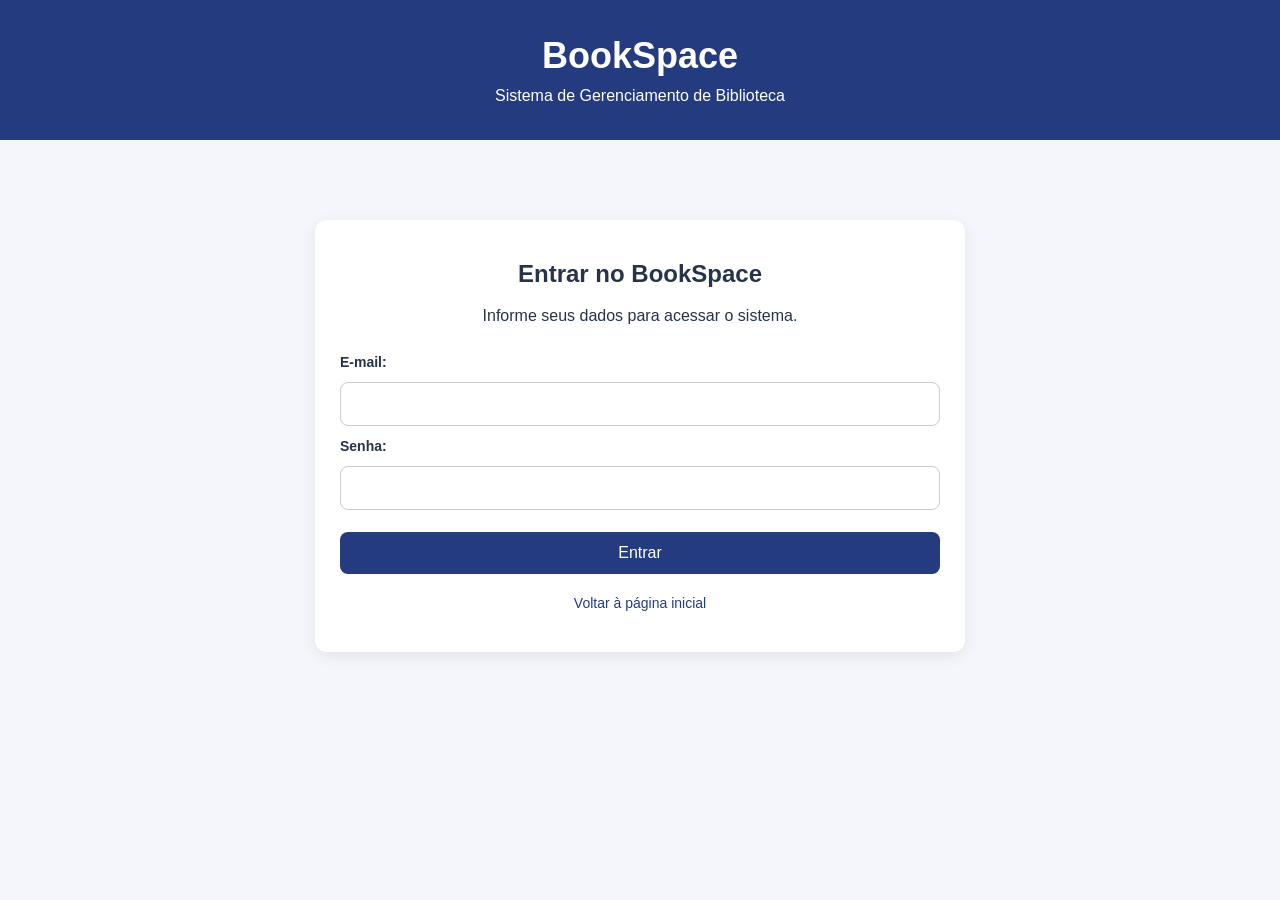
<file: admin.html>
<!DOCTYPE html>
<html lang="pt-BR">
<head>
    <meta charset="UTF-8">
    <meta name="viewport" content="width=device-width, initial-scale=1.0">
    <title>BookSpace | Administração</title>
    <link rel="stylesheet" href="css/admin.css">
</head>
<body>
    <header>
        <h1>BookSpace</h1>
        <p>Painel Administrativo</p>
    </header>

    <main>
        <h2>Área do Bibliotecário</h2>
        <p>Gerencie os recursos da biblioteca.</p>

        <nav>
            <button id="btnLivros">Gerenciar Livros</button>
            <button id="btnLeitores">Gerenciar Leitores</button>
            <button id="btnEmprestimos">Empréstimos</button>
            <button id="btnHistorico">Histórico</button>
            <button id="btnSair">Sair</button>
        </nav>

        <section id="conteudo">
            <h3>Bem-vindo ao painel administrativo!</h3>
            <p>Selecione uma opção para começar.</p>
        </section>
    </main>

    <script src="js/services/storage.js"></script>
    <script src="js/services/auth.js"></script>
    <script src="js/pages/admin.js"></script>
</body>
</html>
</file>
<file: css/admin.css>
* {
    margin: 0;
    padding: 0;
    box-sizing: border-box;
}

body {
    font-family: Arial, sans-serif;
    background-color: #f4f6fb;
    color: #263248;
}

header {
    background-color: #253b70;
    color: white;
    padding: 24px;
    text-align: center;
}

header h1 {
    margin-bottom: 8px;
}

main {
    max-width: 1100px;
    margin: 40px auto;
    padding: 0 20px;
}

main h2 {
    margin-bottom: 10px;
}

main > p {
    margin-bottom: 25px;
}

nav {
    display: flex;
    flex-wrap: wrap;
    gap: 12px;
    margin-bottom: 30px;
}

nav button {
    background-color: #253b70;
    color: white;
    border: none;
    border-radius: 8px;
    padding: 12px 18px;
    cursor: pointer;
    font-size: 14px;
}

nav button:hover {
    background-color: #3958a0;
}

#btnSair {
    background-color: #b83c45;
}

#btnSair:hover {
    background-color: #942d35;
}

#conteudo {
    background-color: white;
    padding: 30px;
    border-radius: 12px;
    box-shadow: 0 4px 15px rgba(0, 0, 0, 0.08);
    min-height: 220px;
}

#conteudo h3 {
    margin-bottom: 12px;
}


/* Formulário de cadastro de livros */

#formLivro {
    display: grid;
    grid-template-columns: repeat(2, minmax(0, 1fr));
    gap: 15px;
    margin: 25px 0;
}

#formLivro input {
    width: 100%;
    padding: 12px;
    border: 1px solid #cbd3e1;
    border-radius: 8px;
    font-size: 14px;
}

#formLivro input:focus {
    outline: none;
    border-color: #3958a0;
}

#formLivro button {
    background-color: #253b70;
    color: white;
    border: none;
    border-radius: 8px;
    padding: 12px 18px;
    cursor: pointer;
    font-size: 14px;
}

#formLivro button:hover {
    background-color: #3958a0;
}

#mensagemLivro {
    margin-bottom: 20px;
    font-weight: bold;
}

#listaLivros {
    margin-top: 15px;
    line-height: 2;
}

@media (max-width: 600px) {
    #formLivro {
        grid-template-columns: 1fr;
    }
}


/* Formulário de cadastro de leitores */
#formLeitor {
    display: grid;
    grid-template-columns: repeat(2, 1fr);
    gap: 12px;
    margin: 20px 0;
}

#formLeitor input {
    padding: 10px;
    border: 1px solid #ccc;
    border-radius: 6px;
    font-size: 14px;
}

#formLeitor button {
    padding: 10px;
    border: none;
    border-radius: 6px;
    background-color: #2563eb;
    color: white;
    cursor: pointer;
}

#formLeitor button:hover {
    background-color: #1d4ed8;
}

/* Lista de leitores */
.item-leitor {
    padding: 12px;
    margin: 8px 0;
    background-color: #f3f4f6;
    border-radius: 6px;
    border: 1px solid #e5e7eb;
}

@media (max-width: 600px) {
    #formLeitor {
        grid-template-columns: 1fr;
    }
}

/* HISTÓRICO DE EMPRÉSTIMOS */

#listaHistorico {
    display: flex;
    flex-direction: column;
    gap: 15px;
    margin-top: 20px;
}

.item-historico {
    background-color: #f5f7fb;
    border: 1px solid #dce3ef;
    border-left: 5px solid #253b73;
    border-radius: 8px;
    padding: 15px;
}

.item-historico p {
    margin: 0;
    line-height: 1.8;
    color: #1d2b45;
    overflow-wrap: anywhere;
}

/* ORGANIZAÇÃO DOS REGISTROS DO HISTÓRICO */

.item-historico h4 {
    margin: 0 0 10px 0;
    color: #253b73;
    font-size: 17px;
}

.item-historico p {
    white-space: pre-line;
}
/* =========================================
   GERENCIAMENTO DE EMPRÉSTIMOS
========================================= */

#formEmprestimo {
    display: flex;
    flex-wrap: wrap;
    align-items: end;
    gap: 15px;
    margin: 25px 0;
    padding: 20px;
    background-color: #f5f7fc;
    border: 1px solid #dce3ef;
    border-radius: 10px;
}

#formEmprestimo label {
    font-weight: 600;
    color: #1d2b45;
}

#formEmprestimo select {
    min-width: 180px;
    flex: 1;
    padding: 12px;
    border: 1px solid #cbd5e1;
    border-radius: 8px;
    background-color: white;
    font-size: 14px;
    color: #1d2b45;
}

#formEmprestimo select:focus {
    outline: 2px solid #293f80;
    outline-offset: 2px;
}

#formEmprestimo button[type="submit"] {
    padding: 12px 22px;
    background-color: #293f80;
    color: white;
    border: none;
    border-radius: 8px;
    font-size: 14px;
    font-weight: 600;
    cursor: pointer;
    transition: background-color 0.2s;
}

#formEmprestimo button[type="submit"]:hover {
    background-color: #1b2c5d;
}

/* LISTA DE EMPRÉSTIMOS ATIVOS */

#listaEmprestimos {
    display: flex;
    flex-direction: column;
    gap: 15px;
    margin-top: 20px;
}

.item-emprestimo {
    display: flex;
    align-items: center;
    justify-content: space-between;
    flex-direction: row-reverse;
    gap: 20px;
    padding: 18px 20px;
    background-color: #f5f7fc;
    border: 1px solid #dce3ef;
    border-left: 5px solid #293f80;
    border-radius: 10px;
}

.item-emprestimo p {
    flex: 1;
    margin: 0;
    line-height: 1.7;
    color: #1d2b45;
    overflow-wrap: anywhere;
}

.btn-devolver {
    background-color: #23845a;
    color: white;
    border: none;
    border-radius: 8px;
    padding: 11px 20px;
    font-size: 14px;
    font-weight: 600;
    cursor: pointer;
    white-space: nowrap;
    transition: background-color 0.2s;
}

.btn-devolver:hover {
    background-color: #176442;
}

#mensagemEmprestimo {
    margin: 12px 0;
    font-weight: 500;
}

@media (max-width: 650px) {
    #formEmprestimo {
        flex-direction: column;
        align-items: stretch;
    }

    #formEmprestimo select {
        width: 100%;
        min-width: 0;
        flex: auto;
    }

    .item-emprestimo {
        flex-direction: column-reverse;
        align-items: stretch;
    }

    .btn-devolver {
        width: 100%;
    }
}
/* Campo de pesquisa de empréstimos */
#pesquisaEmprestimos {
    width: 100%;
    max-width: 450px;
    padding: 12px 14px;
    margin-top: 8px;
    margin-bottom: 18px;

    border: 1px solid #cbd5e1;
    border-radius: 8px;

    background-color: #ffffff;
    color: #1e293b;

    font-size: 14px;
    font-family: inherit;

    box-sizing: border-box;
    outline: none;

    transition: border-color 0.2s, box-shadow 0.2s;
}

/* Destaque ao clicar na pesquisa */
#pesquisaEmprestimos:focus {
    border-color: #2563eb;
    box-shadow: 0 0 0 3px rgba(37, 99, 235, 0.12);
}

/* Texto dentro da barra */
#pesquisaEmprestimos::placeholder {
    color: #94a3b8;
}

/* Ajuste para celulares */
@media (max-width: 600px) {
    #pesquisaEmprestimos {
        max-width: 100%;
    }
}


/* =========================================
   LISTAS DE LIVROS E LEITORES
========================================= */

#listaLivros,
#listaLeitores {
    display: flex;
    flex-direction: column;
    gap: 12px;
    margin-top: 20px;
}

/* Cards dos livros e leitores */
.item-livro,
.item-leitor {
    display: flex;
    align-items: center;
    gap: 12px;

    padding: 16px 18px;
    margin: 0;

    background-color: #f5f7fc;
    border: 1px solid #dce3ef;
    border-left: 5px solid #253b70;
    border-radius: 10px;

    transition: background-color 0.2s;
}

.item-livro:hover,
.item-leitor:hover {
    background-color: #edf2fc;
}

/* Informações dos registros */
.item-livro span,
.item-leitor span {
    flex: 1;
    min-width: 0;

    color: #263248;
    font-size: 14px;
    line-height: 1.6;

    overflow-wrap: anywhere;
}

/* Botões de ação */
.btn-editar,
.btn-excluir {
    padding: 9px 15px;

    border: none;
    border-radius: 7px;

    color: white;
    font-family: inherit;
    font-size: 13px;
    font-weight: 600;

    cursor: pointer;
    white-space: nowrap;

    transition: background-color 0.2s;
}

/* Botão Editar */
.btn-editar {
    background-color: #253b70;
}

.btn-editar:hover {
    background-color: #3958a0;
}

/* Botão Excluir */
.btn-excluir {
    background-color: #b83c45;
}

.btn-excluir:hover {
    background-color: #942d35;
}

/* Acessibilidade */
.btn-editar:focus-visible,
.btn-excluir:focus-visible {
    outline: 3px solid #93b4f5;
    outline-offset: 2px;
}

/* Responsividade */
@media (max-width: 650px) {
    .item-livro,
    .item-leitor {
        flex-wrap: wrap;
        padding: 14px;
        gap: 10px;
    }

    .item-livro span,
    .item-leitor span {
        flex-basis: 100%;
    }

    .btn-editar,
    .btn-excluir {
        flex: 1;
        text-align: center;
    }
}
</file>
<file: css/style.css>
* {
    margin: 0;
    padding: 0;
    box-sizing: border-box;
}

body {
    font-family: Arial, sans-serif;
    background-color: #f4f6fb;
    color: #26334a;
    min-height: 100vh;
}

header {
    background-color: #253b80;
    color: white;
    text-align: center;
    padding: 35px 20px;
}

header h1 {
    font-size: 36px;
    margin-bottom: 10px;
}

main {
    max-width: 650px;
    margin: 80px auto;
    padding: 40px 25px;
    background-color: white;
    border-radius: 12px;
    text-align: center;
    box-shadow: 0 4px 15px rgba(0, 0, 0, 0.08);
}

main h2 {
    margin-bottom: 15px;
}

main p {
    margin-bottom: 25px;
    line-height: 1.6;
}

button {
    background-color: #253b80;
    color: white;
    border: none;
    padding: 12px 35px;
    border-radius: 8px;
    font-size: 16px;
    cursor: pointer;
}

button:hover {
    background-color: #17285c;
}

@media (max-width: 700px) {
    main {
        margin: 40px 15px;
    }
}
</file>
<file: css/leitor.css>
/* Menu de navegação do leitor */

nav {
    display: flex;
    flex-wrap: wrap;
    justify-content: center;
    gap: 12px;
    margin: 25px 0;
}

nav button {
    flex: 1;
    min-width: 140px;
    padding: 12px;
}

/* Área de conteúdo */

#conteudo-leitor {
    margin-top: 25px;
    padding: 25px;
    background-color: #f4f6fb;
    border-radius: 10px;
    text-align: left;
    min-height: 180px;
}

#conteudo-leitor h3 {
    color: #253b80;
    margin-bottom: 15px;
}

#conteudo-leitor p {
    line-height: 1.6;
}

/* Ajustes para celulares */

@media (max-width: 600px) {
    nav {
        flex-direction: column;
    }

    nav button {
        width: 100%;
    }

    #conteudo-leitor {
        padding: 15px;
    }
}

/* Cartões do catálogo, empréstimos e histórico */
#lista-livros article,
#lista-emprestimos article,
#lista-historico article {
    background-color: #f4f6fb;
    border: 1px solid #dce2ef;
    border-radius: 10px;
    padding: 16px;
    margin-top: 12px;
}

#lista-livros article h4,
#lista-emprestimos article h4,
#lista-historico article h4 {
    color: #253b80;
    margin-bottom: 8px;
}

#lista-livros article p,
#lista-emprestimos article p,
#lista-historico article p {
    margin: 6px 0;
}

/* Campo de pesquisa do catálogo */
#pesquisa-livros {
    width: 100%;
    padding: 12px;
    margin: 12px 0 20px;
    border: 1px solid #dce2ef;
    border-radius: 8px;
    font-size: 16px;
    outline: none;
    box-sizing: border-box;
}

#pesquisa-livros:focus {
    border-color: #253b80;
    box-shadow: 0 0 0 3px rgba(37, 59, 128, 0.15);
}
</file>
<file: css/login.css>
/* Formulário de login */

#form-login {
    display: flex;
    flex-direction: column;
    text-align: left;
    gap: 12px;
    margin-bottom: 20px;
}

#form-login label {
    font-weight: bold;
    font-size: 14px;
}

#form-login input {
    width: 100%;
    padding: 12px;
    border: 1px solid #ccc;
    border-radius: 8px;
    font-size: 16px;
}

#form-login input:focus {
    outline: 2px solid #253b80;
    border-color: #253b80;
}

#form-login button {
    margin-top: 10px;
}

#mensagem-login {
    margin: 0;
    font-size: 14px;
    color: #c62828;
    text-align: center;
}

#mensagem-login:empty {
    display: none;
}

main a {
    color: #253b80;
    text-decoration: none;
    font-size: 14px;
}

main a:hover {
    text-decoration: underline;
}
</file>
